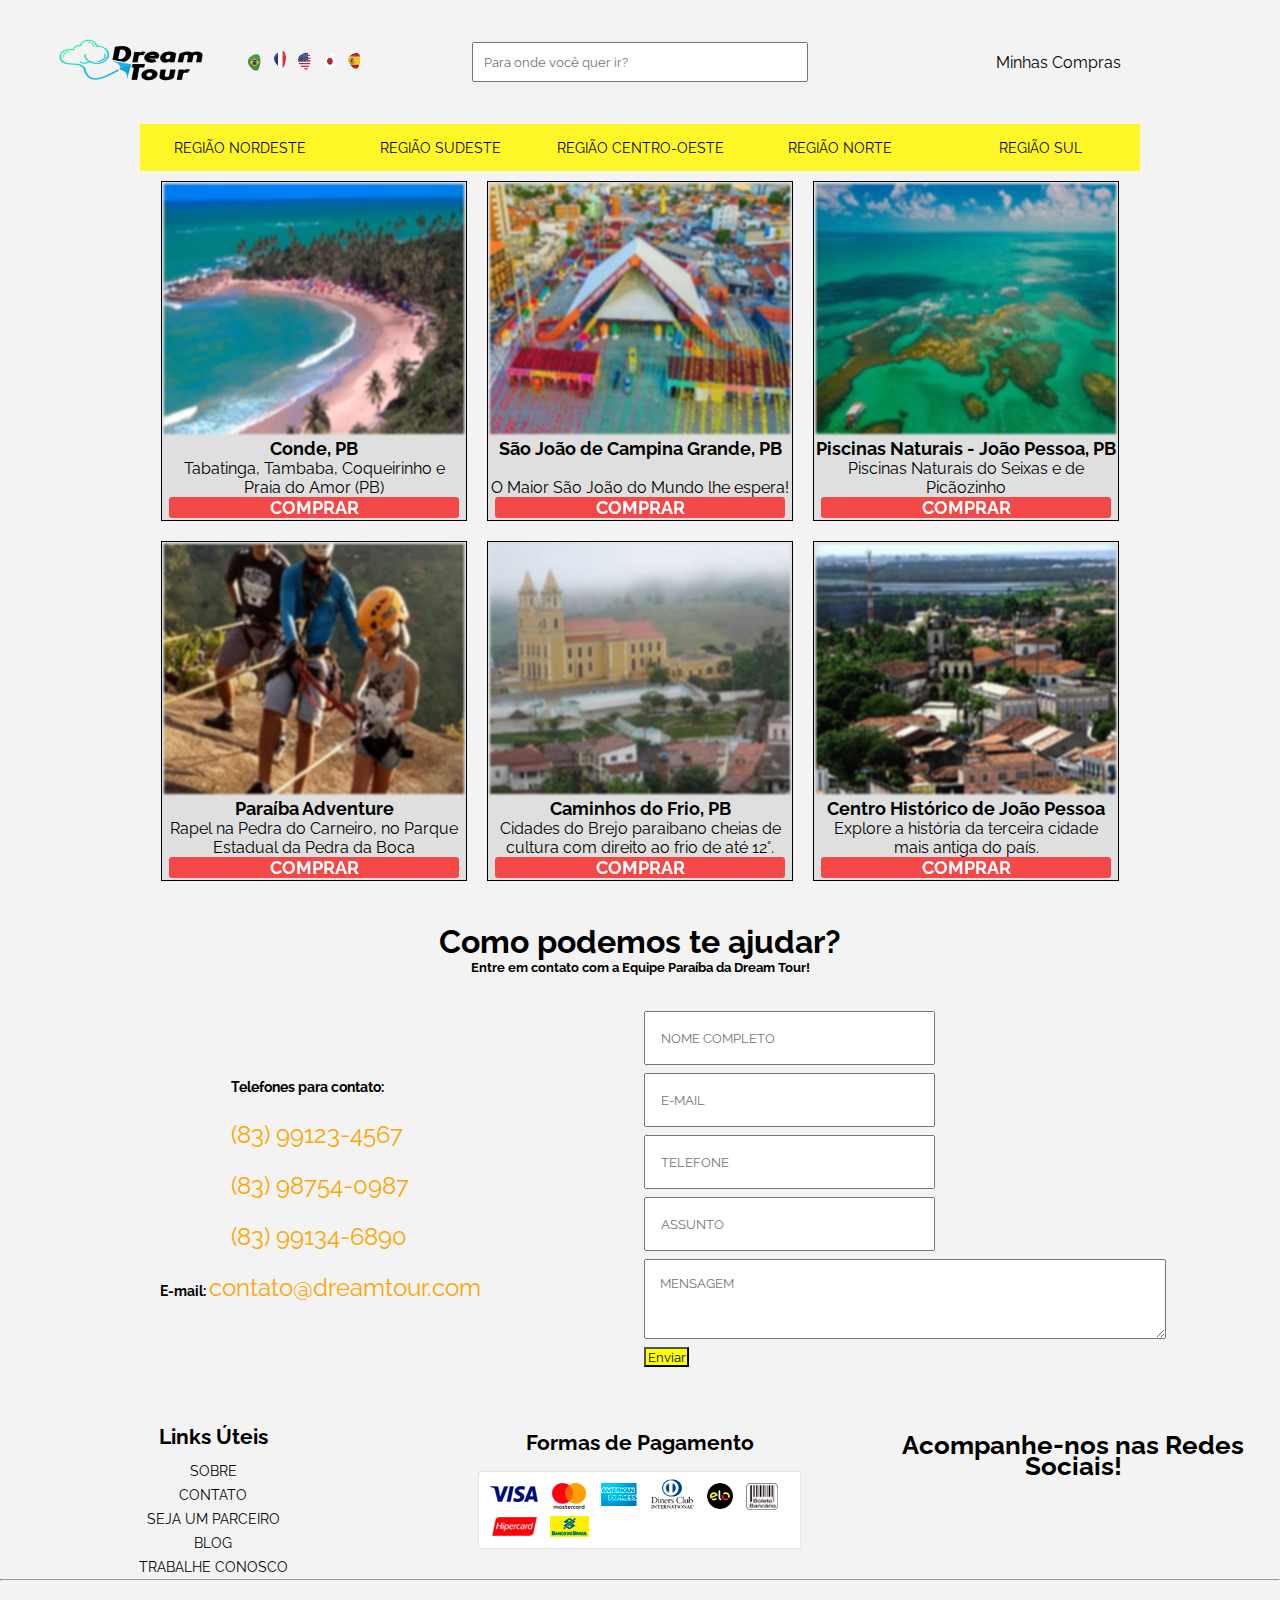
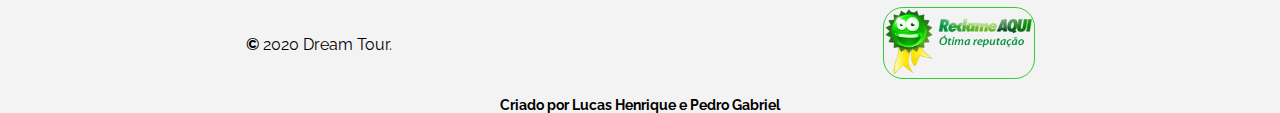
<file: pg-destino.html>
<!DOCTYPE html>
<html lang="en">
<head>
    <meta charset="UTF-8">
    <meta name="viewport" content="width=device-width, initial-scale=1.0">
    <meta http-equiv="X-UA-Compatible" content="ie=edge">
    <!--LINK DOS ÍCONES-->
    <link rel="stylesheet" href="https://use.fontawesome.com/releases/v5.0.10/css/all.css" 
    integrity="sha384-+d0P83n9kaQMCwj8F4RJB66tzIwOKmrdb46+porD/OvrJ+37WqIM7UoBtwHO6Nlg" crossorigin="anonymous">
    <!--ARQUIVO ORIGEM DO CSS-->
    <link href="css/main.css" rel="stylesheet">
    <!--LINKS DAS FONTES USADAS-->
    <link href="https://fonts.googleapis.com/css?family=Raleway&display=swap" rel="stylesheet">
    <link href="https://fonts.googleapis.com/css?family=Luckiest+Guy&display=swap" rel="stylesheet">
    <link href="https://fonts.googleapis.com/css?family=Pattaya&display=swap" rel="stylesheet">
    <!--ÍCONE-->
    <link rel="icon" href="img/favicon.png">
    <title>Paraíba - Nordeste - DREAM TOUR</title>
</head>
<body>
    <nav class="intro"> <!--CABEÇALHO-->
        <header>
            <div class="header"> <!--INÍCIO-->
                <div class="c1">
                <a href="index.html"><img id="logo" src="img/logodream.png"></a>
                 <ul class="paises">
                    <li><a href="#"><img src="img/iconebr.png"></a></li>
                    <li><a href="#"><img src="img/iconefra.png"></a></li>
                    <li><a href="#"><img src="img/iconeeua.png"></a></li>
                    <li><a href="#"><img src="img/iconejpa.png"></a></li>
                    <li><a href="#"><img src="img/iconespa.png"></a></li>
                 </ul>
                </div>
                <div class="c2">
                    <input type="text" name="busca" placeholder= "Para onde você quer ir?"> 
                </div>
                <div class="c3">    
                     <p>Minhas Compras </p>
                     <i class="fas fa-shopping-cart"></i> 
                </div>
             </div>
         </header>
         <div class="menu">  <!--MENU-->
            <ul>
               <li><a href="#">Região Nordeste </a>
                <ul>
                   <li><a href="#"> Paraíba</a></li>
                   <li><a href="#">Rio Grande do Norte</a></li>
                   <li><a href="#">Bahia</a></li>
                </ul>
               </li>
                <li><a href="#">Região Sudeste</a>
                 <ul>
                  <li><a href="#">São Paulo</a></li>
                  <li><a href="#">Rio de Janeiro</a></li>
                  <li><a href="#">Espirito Santo</a></li>
                </ul>
              </li>
                <li><a href="#">Região Centro-Oeste</a>
                  <ul>
                    <li><a href="#"> Brasília</a></li>
                    <li><a href="#">Mato Grosso do Sul</a></li>
                    <li><a href="#">Goiás</a></li>
                  </ul>
                </li>
                <li><a href="#">Região Norte</a>
                  <ul>
                    <li><a href="#"> Amazonas</a></li>
                    <li><a href="#">Pará</a></li>
                    <li><a href="#">Acre</a></li>
                  </ul>
                </li>
                <li><a href="#">Região Sul</a>
                  <ul>
                    <li><a href="#"> Santa Catarina</a></li>
                    <li><a href="#">Paraná</a></li>
                    <li><a href="#">Rio Grande do Sul</a></li>
                  </ul>
                </li>
            </ul>
        </div>
    </nav>
<main>
<!--CARDS DE COMPRA-->    
<div class="destinations">
  <section>
      <div class="destiny">
          <header>
              <img src="img/conde.jpg" alt="Conde">
          </header>
          <h3>Conde, PB</h3>
          <p>Tabatinga, Tambaba, Coqueirinho e Praia do Amor (PB)</p>
          <a href="#"><h3 class="compra">COMPRAR</h3></a>
      </div>
  </section>
  <section>
      <div class="destiny">
          <header>
              <img src="img/cg.jpeg" alt="Campina Grande">
          </header>
          <h3>São João de Campina Grande, PB</h3>
          <br>
          <p>O Maior São João do Mundo lhe espera!</p>
          <a href="pg-passeio.html"><h3 class="compra">COMPRAR</h3></a>
      </div>
  </section>
  <section>
      <div class="destiny">
          <header>
              <img src="img/seixas.jpg" alt="Piscinas naturais do Seixas e Picãozinho">
          </header>
          <h3>Piscinas Naturais - João Pessoa, PB</h3>
          <p>Piscinas Naturais do Seixas e de Picãozinho</p>
          <a href="#"><h3 class="compra">COMPRAR</h3></a>
      </div>
  </section>
  <section>
      <div class="destiny">
          <header>
              <img src="img/rapel.jpg" alt="Rapel">
          </header>
          <h3>Paraíba Adventure</h3>
          <p>Rapel na Pedra do Carneiro, no Parque Estadual da Pedra da Boca</p>
          <a href="#"><h3 class="compra">COMPRAR</h3></a>
      </div>
  </section>
  <section>
    <div class="destiny">
        <header>
            <img src="img/cdf.jpg" alt="Caminhos do Frio">
        </header>
        <h3>Caminhos do Frio, PB</h3>
        <p> Cidades do Brejo paraibano cheias de cultura com direito ao frio de até 12°.</p>
        <a href="#"><h3 class="compra">COMPRAR</h3></a>
    </div>
</section>
<section>
    <div class="destiny">
        <header>
            <img src="img/chjpa.jpg" alt="Centro Histórico">
        </header>
        <h3>Centro Histórico de João Pessoa</h3>
        <p>Explore a história da terceira cidade mais antiga do país.</p>
        <a href="#"><h3 class="compra">COMPRAR</h3></a>
    </div>
</section>
</div>
<div class="ajuda">
    <div id="cont1">
        <h3 class="title"> Como podemos te ajudar?</h3>
        <h5> Entre em contato com a Equipe Paraíba da Dream Tour!</h5>
    </div>
    <div id="cont2">
        <p><b>Telefones para contato: </b>
            <br>
        <span class="colorcont">(83) 99123-4567
            <br>
        (83) 98754-0987
            <br>
        (83) 99134-6890</span></p>
    <p><b>E-mail: </b> <span class="colorcont">  contato@dreamtour.com </span></p>
    </div>
    <div id="cont3">
        <form class="form1">
            <input type="text" name="nome" placeholder="NOME COMPLETO" required>
            <label for="email"></label>
            <input type="text" name="email" placeholder="E-MAIL" required>
            <label for="phone"></label>
            <input type="text" name="phone" placeholder="TELEFONE">
            <label for="assunto"></label>
            <input type="text" name="assunto" placeholder="ASSUNTO">
            <label for="mensagem"></label>
            <textarea id="mensagem" name="mensagem" placeholder="MENSAGEM" rows="3" cols="80"></textarea>
            <input type="submit" value="Enviar">
        </form>
    </div>
</div>
</main>
<footer>  <!--RODAPÉ-->
  <div class="rod-container">
      <div id="links">
         <h1 class="p1"> Links Úteis</h1>
         <a href="#">SOBRE</a>
         <a href="#">CONTATO</a>
         <a href="#">SEJA UM PARCEIRO</a>
         <a href="#">BLOG</a>
         <a href="#">TRABALHE CONOSCO</a>
      </div>
      <div id="pagar">
          <h1 class="p1">Formas de Pagamento</h1>
          <img src="img/cards-pagm.png" alt="Bandeiras dos Cartões">
          <!--Imagem dos cartões-->
      </div>
      <div id="redes">
          <h1 class="p1">Acompanhe-nos nas Redes Sociais!</h1>
          <div id="icons">
          <a href="#">
              <i class="fab fa-facebook"></i>
          </a>
          <a href="#">
              <i class="fab fa-instagram"></i>
          </a>
          <a>
              <i class="fab fa-twitter"></i>
          </a>
        </div> 
          <!--Icones das redes-->
      </div>
  </div>
  <hr>
  <div id="fim">
  <p> <b>&copy; </b> 2020 Dream Tour.</p>
  <a href="#">
      <img src="img/iconereclameaqui.png">
  </a>
  </div>
  <p id="created">Criado por Lucas Henrique e Pedro Gabriel</p>
</footer>
</body>
</html>
</file>
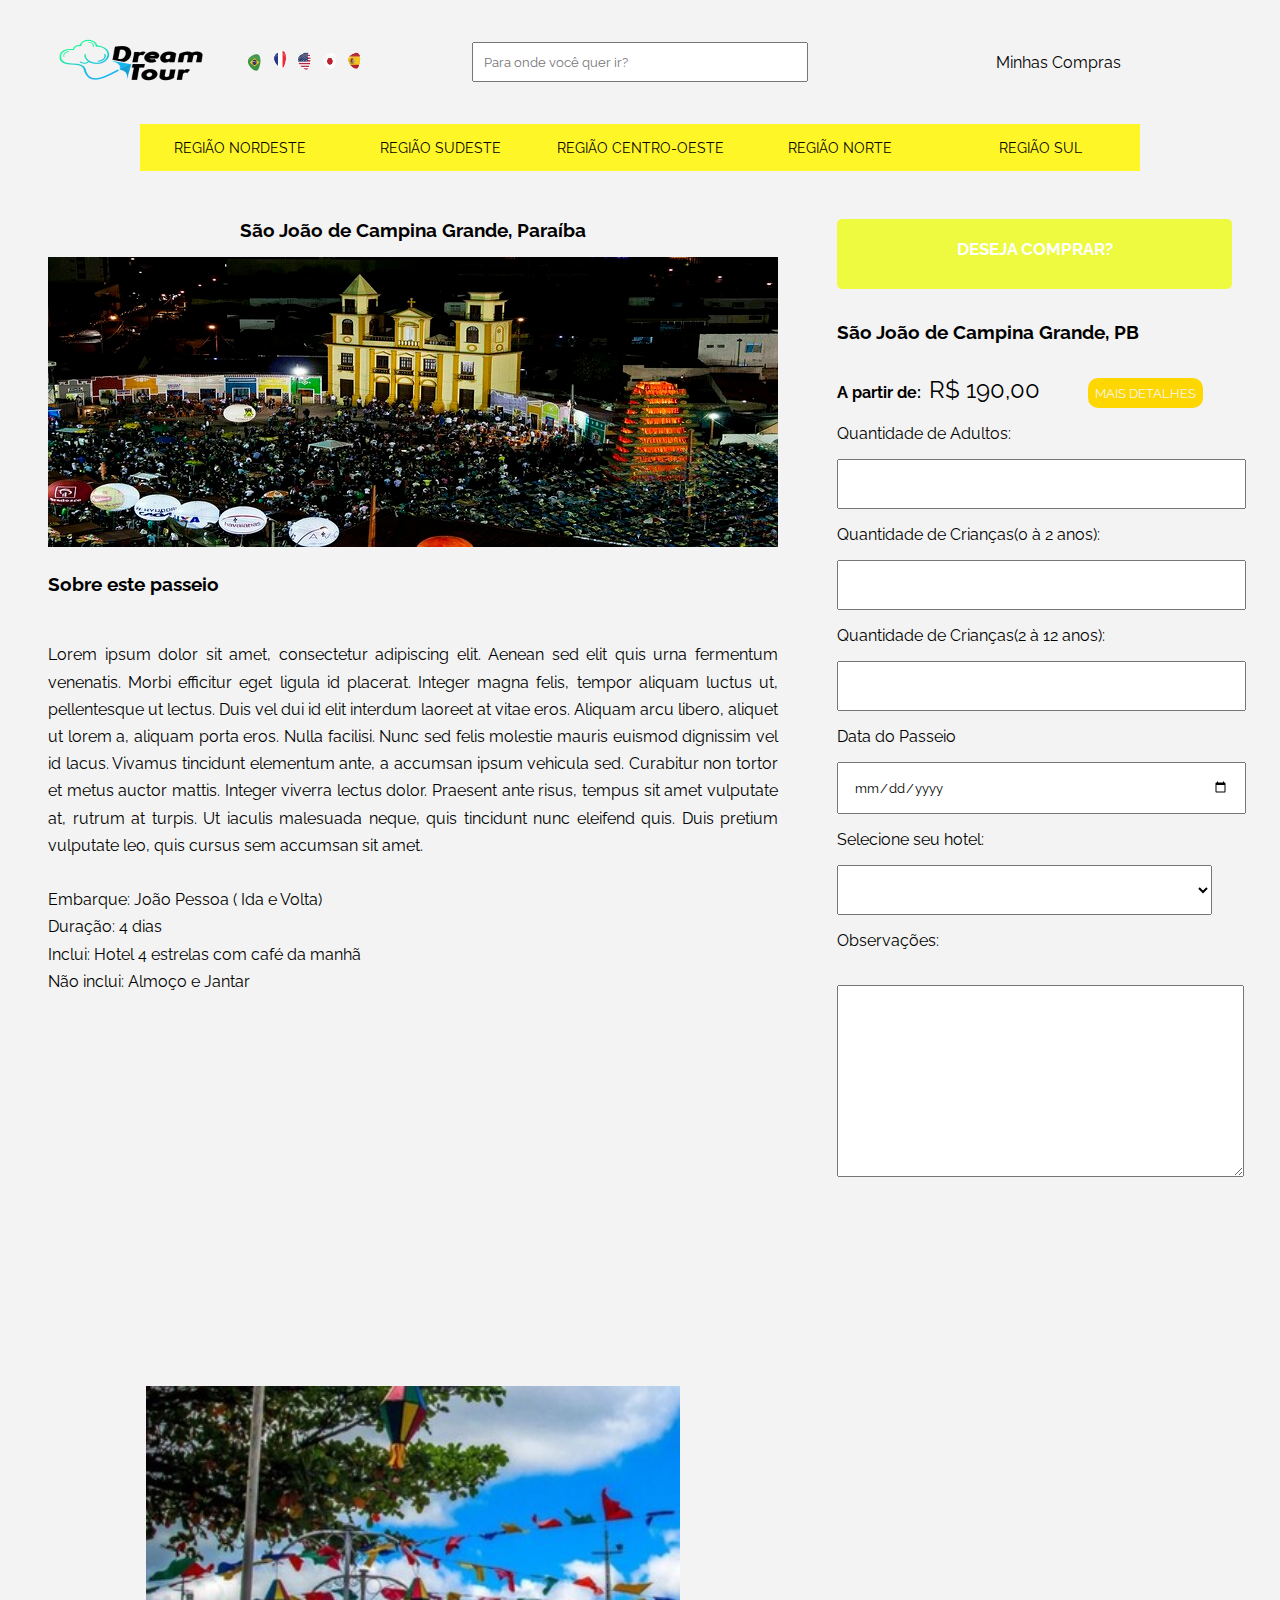
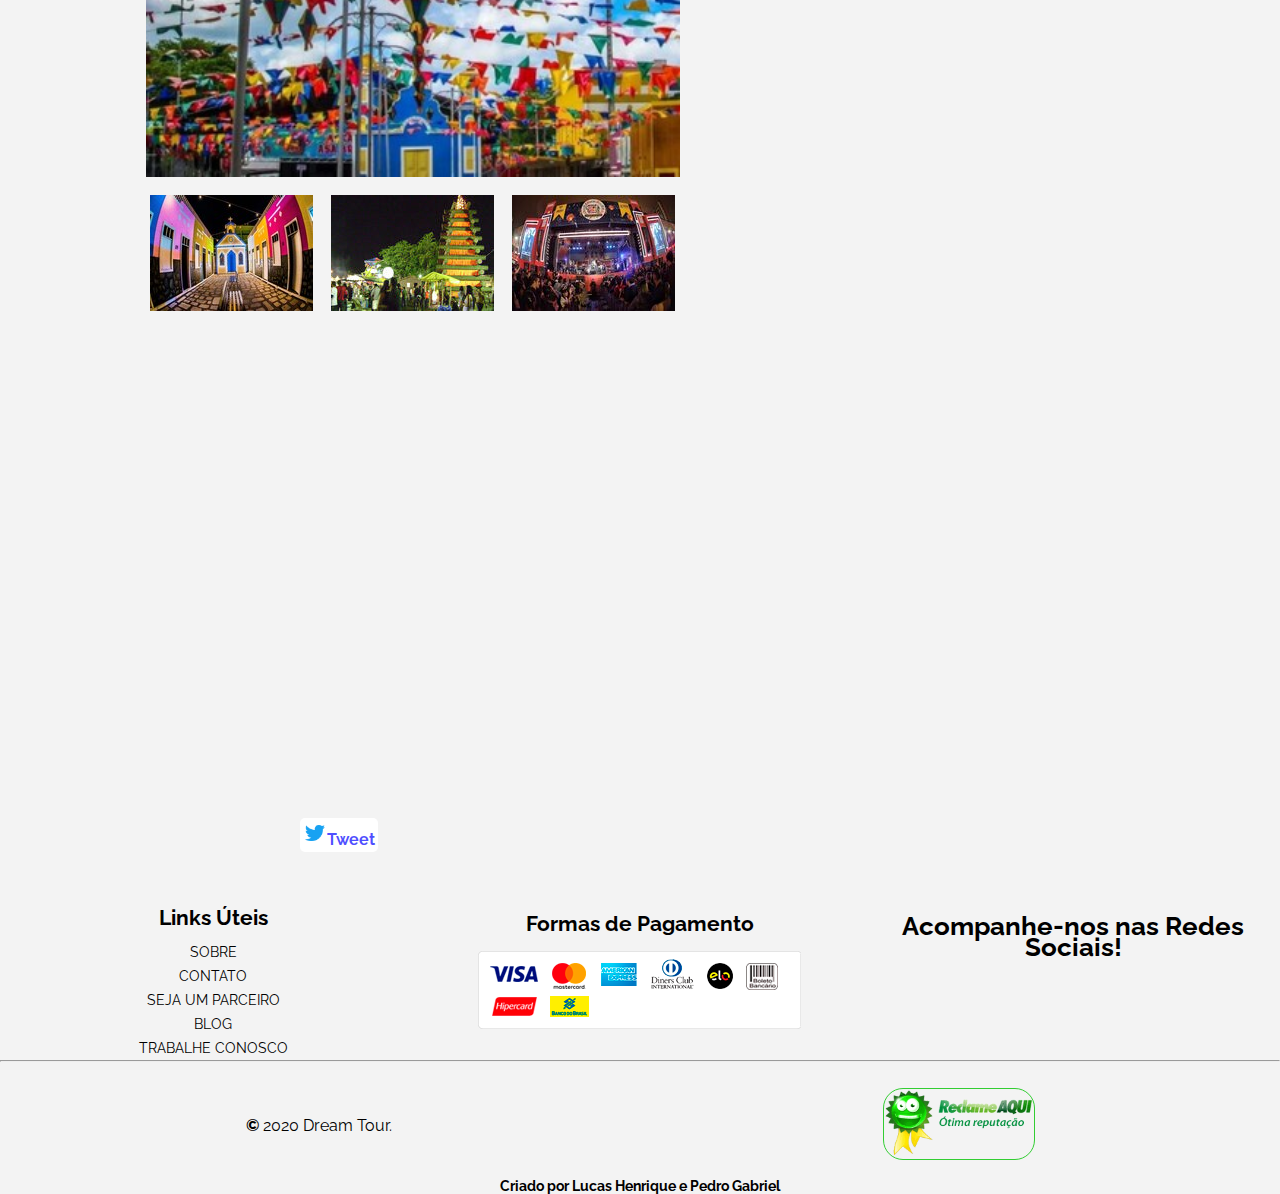
<file: pg-passeio.html>
<!DOCTYPE html>
<html lang="en">
<head>
    <meta charset="UTF-8">
    <meta name="viewport" content="width=device-width, initial-scale=1.0">
    <meta http-equiv="X-UA-Compatible" content="ie=edge">
    <!--LINK DOS ÍCONES-->
    <link rel="stylesheet" href="https://use.fontawesome.com/releases/v5.0.10/css/all.css" 
    integrity="sha384-+d0P83n9kaQMCwj8F4RJB66tzIwOKmrdb46+porD/OvrJ+37WqIM7UoBtwHO6Nlg" crossorigin="anonymous">
    <!--ARQUIVO ORIGEM DO CSS-->
    <link href="css/main.css" rel="stylesheet">
    <!--LINKS DAS FONTES USADAS-->
    <link href="https://fonts.googleapis.com/css?family=Raleway&display=swap" rel="stylesheet">
    <link href="https://fonts.googleapis.com/css?family=Luckiest+Guy&display=swap" rel="stylesheet">
    <link href="https://fonts.googleapis.com/css?family=Pattaya&display=swap" rel="stylesheet">
    <!--ÍCONE-->
    <link rel="icon" href="img/favicon.png">
    <title>O Maior São João do Mundo!</title>
</head>
<body>
    <nav class="intro"> <!--CABEÇALHO-->
        <header>
            <div class="header"> <!--INÍCIO-->
                <div class="c1">
                <a href="index.html"><img id="logo" src="img/logodream.png"></a>
                 <ul class="paises">
                    <li><a href="#"><img src="img/iconebr.png"></a></li>
                    <li><a href="#"><img src="img/iconefra.png"></a></li>
                    <li><a href="#"><img src="img/iconeeua.png"></a></li>
                    <li><a href="#"><img src="img/iconejpa.png"></a></li>
                    <li><a href="#"><img src="img/iconespa.png"></a></li>
                 </ul>
                </div>
                <div class="c2">
                    <input type="text" name="busca" placeholder= "Para onde você quer ir?"> 
                </div>
                <div class="c3">    
                     <p>Minhas Compras </p>
                     <i class="fas fa-shopping-cart"></i> 
                </div>
             </div>
         </header>
         <div class="menu">  <!--MENU-->
            <ul>
               <li><a href="#">Região Nordeste </a>
                <ul>
                   <li><a href="pg-destino.html"> Paraíba</a></li>
                   <li><a href="#">Rio Grande do Norte</a></li>
                   <li><a href="#">Bahia</a></li>
                </ul>
               </li>
                <li><a href="#">Região Sudeste</a>
                 <ul>
                  <li><a href="#">São Paulo</a></li>
                  <li><a href="#">Rio de Janeiro</a></li>
                  <li><a href="#">Espirito Santo</a></li>
                </ul>
              </li>
                <li><a href="#">Região Centro-Oeste</a>
                  <ul>
                    <li><a href="#"> Brasília</a></li>
                    <li><a href="#">Mato Grosso do Sul</a></li>
                    <li><a href="#">Goiás</a></li>
                  </ul>
                </li>
                <li><a href="#">Região Norte</a>
                  <ul>
                    <li><a href="#"> Amazonas</a></li>
                    <li><a href="#">Pará</a></li>
                    <li><a href="#">Acre</a></li>
                  </ul>
                </li>
                <li><a href="#">Região Sul</a>
                  <ul>
                    <li><a href="#"> Santa Catarina</a></li>
                    <li><a href="#">Paraná</a></li>
                    <li><a href="#">Rio Grande do Sul</a></li>
                  </ul>
                </li>
            </ul>
        </div>
    </nav>
  <main>
    <div class="passeio">
      <div class="apresent">
        <h2>São João de Campina Grande, Paraíba</h2>
        <img src="img/cidadesj-cg.jpg">
      <div class="texto">
        <h3>Sobre este passeio</h3>
        <p>Lorem ipsum dolor sit amet, consectetur adipiscing elit. Aenean sed elit quis urna fermentum venenatis. 
          Morbi efficitur eget ligula id placerat. Integer magna felis, tempor aliquam luctus ut, pellentesque ut lectus. 
          Duis vel dui id elit interdum laoreet at vitae eros. Aliquam arcu libero, aliquet ut lorem a, aliquam porta eros. 
          Nulla facilisi. Nunc sed felis molestie mauris euismod dignissim vel id lacus. Vivamus tincidunt elementum ante, 
          a accumsan ipsum vehicula sed. Curabitur non tortor et metus auctor mattis. Integer viverra lectus dolor. Praesent 
          ante risus, tempus sit amet vulputate at, rutrum at turpis. Ut iaculis malesuada neque, quis tincidunt nunc 
          eleifend quis. Duis pretium vulputate leo, quis cursus sem accumsan sit amet. </p>
          <p> 
            Embarque: João Pessoa ( Ida e Volta)
            <br>
            Duração: 4 dias
            <br>
            Inclui: Hotel 4 estrelas com café da manhã
            <br>
            Não inclui: Almoço e Jantar
            <br>
        </p>
      </div>
      <div class="webr">
        <!--VÍDEO DO YOUTUBE-->
        <iframe width="685" height="315" src="https://www.youtube.com/embed/P1YCM4Qe70E" frameborder="0" 
        allow="accelerometer; autoplay; encrypted-media; gyroscope; picture-in-picture" allowfullscreen></iframe> 
        <div id="fotos">
          <img src="img/sj-cg3.jpg">
          <img src="img/sj-cg4.jpeg">
          <img src="img/sj-cg5.jpg">
          <img src="img/sj-cg6.jpg">
        </div>
        <!--MAPA DINÂMICO - LOCALIZAÇÃO-->
        <iframe id="mapa" src="https://www.google.com/maps/embed?pb=!1m18!1m12!1m3!1d3958.149881019234!2d-35.88976968585187!3d-7.223739572938138!2m3!1f0!2f0!3f0!3m2!1i1024!2i768!4f13.1!3m3!1m2!1s0x7ac1e45faa43835%3A0xa211c745b3824ed7!2sParque%20do%20Povo!5e0!3m2!1spt-BR!2sbr!4v1579344231124!5m2!1spt-BR!2sbr" 
        width="600" height="450" frameborder="0" style="border:0;" allowfullscreen=""></iframe>
        <!--BOTÃO DO FACEBOOK-->
        <iframe id="face"src="https://www.facebook.com/plugins/share_button.php?href=https%3A%2F%2Fdevelopers.facebook.com%2Fdocs%2Fplugins%2F&layout=button_count&size=small&width=139&height=20&appId" 
        width="139" height="20" style="border:none;overflow:hidden" scrolling="no" frameborder="0" allowTransparency="true" 
        allow="encrypted-media"></iframe>
        <!--BOTÃO DO TWITTER-->
        <a class="twitter-share-button"
        href="https://twitter.com/intent/tweet?text=-"
        data-size="large">
        <img src="img/twitter.png">Tweet
            <style>  .twitter-share-button {
              max-width: 139;
              max-height: 20;
              color: rgba(0, 0, 255, 0.7);
              font-weight: bold;
              background-color: white;
              border-color: 1px solid rgba(0, 0, 255, 0.7);
              border-radius: 5px;
              padding: 3px;
            }
            .twitter-share-button img {
              width:20px;
              height:20px;
              padding: 2px;
            }
            </style>
        </a>
      </div>
    </div>
      <div class="formcompra">
        <h1>DESEJA COMPRAR?</h1>
        <h3> São João de Campina Grande, PB</h3>
        <p> <b> A partir de:</b> <span id="money">R$ 190,00</span>  <button>MAIS DETALHES</button></p>   
        <label for="adultos">Quantidade de Adultos:</label>
        <input type="number" name="adultos" required>
        <label for="0a2">Quantidade de Crianças(0 à 2 anos):</label>
        <input type="number" name="0a2" required>
        <label for="2a12">Quantidade de Crianças(2 à 12 anos):</label>
        <input type="number" name="2a12" required>
        <label for="data">Data do Passeio</label>
        <input type="date" name="data" placeholder="00/00/0000" required>
        <label for="hotel">Selecione seu hotel: </label>
        <select name="hotel" required>
          <option value=""></option>
          <option value="H1">Praesent a erat </option>
          <option value="H2">Vestibulum fringilla</option>
          <option value="H3">Mauris non leo </option>
          <option value="H4">Cras malesuada  </option>
          <option value="H5">Pellentesque dapibus </option>
        </select>
        <label for="mensagem">Observações:</label><br>
        <textarea name="mensagem" id="mensagem" rows="10" cols="40"></textarea>
      </div>
    </div>    
  </main>
<footer>  <!--RODAPÉ-->
  <div class="rod-container">
      <div id="links">
         <h1 class="p1"> Links Úteis</h1>
         <a href="#">SOBRE</a>
         <a href="#">CONTATO</a>
         <a href="#">SEJA UM PARCEIRO</a>
         <a href="#">BLOG</a>
         <a href="#">TRABALHE CONOSCO</a>
      </div>
      <div id="pagar">
          <h1 class="p1">Formas de Pagamento</h1>
          <img src="img/cards-pagm.png" alt="Bandeiras dos Cartões">
          <!--Imagem dos cartões-->
      </div>
      <div id="redes">
          <h1 class="p1">Acompanhe-nos nas Redes Sociais!</h1>
        <div id="icons">
          <a href="#">
            <i class="fab fa-facebook"></i>
          </a>
          <a href="#">
            <i class="fab fa-instagram"></i>
          </a>
          <a>
            <i class="fab fa-twitter"></i>
          </a>
        </div> 
          <!--Icones das redes-->
      </div>
  </div>
  <hr>
  <div id="fim">
    <p> <b>&copy; </b> 2020 Dream Tour.</p>
    <a href="#">
      <img src="img/iconereclameaqui.png">
    </a>
  </div>
  <p id="created">Criado por Lucas Henrique e Pedro Gabriel</p>
</footer>
</body>
</html>
</file>
<file: css/main.css>
* {
    margin: 0;
    padding: 0;
    font-family: 'Raleway', sans-serif;
}

body {
    background-color: #f3f3f3;
}

/* CABEÇALHO DA PÁGINA */
.header {
    display: grid;
    grid-template-columns: repeat(3, 1fr);
    grid-gap: 1%;
}

.header #logo {
    width: 160px;
    height: 120px;
}

.header img[src^="img/icone"] {
    width: 25px;
    height:25px;
    transition: transform 1s;
}

.header img[src^="img/icone"]:hover {
    transform: scale(1.3)
}

.header .c1, .c2, .c3 {
    display: flex;
    flex-direction: row;
    justify-content: center;
}

.header .c2, .c3 {
    align-items: center;
}

.header ul.paises {
    list-style: none;
    display: flex;
    flex-wrap: nowrap;
    align-items: center;
    margin-left: 2rem;
}

.header .c2 input {
    padding: 10px;
    padding-right: 150px;
}

.header .c3 .fa-shopping-cart {
    margin-left: 1.5rem;
    color: tomato;
    font-size: 1.2rem;
}

.header .c3 p {
    font-size: 1rem;
}

/* MENU */

.menu {
    position: relative;
    z-index: 1;
    width: 100%;
    font-size: .9rem;
    text-transform: uppercase;
    font-family: 'Raleway', sans-serif;
    display: flex;
    justify-content: center; 
  }
  .menu ul {
      list-style: none;
      position: relative; 
  }
  .menu ul li {
      width: 200px;
      float: left;
  }

.menu a {
    padding: 15px;
    display: block;
    text-decoration: none;
    text-align: center;
    background-color: #fff628;
    color: #000;
}

.menu ul ul {
    position: absolute;
    visibility: hidden;
}

.menu ul li:hover ul {
    visibility: visible;
}

.menu a:hover {
    background-color: #f4f4f4;
    color:#000;
}

.menu ul ul li {
    float: none;
    border-bottom: 1px solid #e2e2e2;
}

.menu ul ul li a {
    background-color: #ffff7a;
}

/*===============CONTEÚDO DO INDEX===============*/

/* ANIMAÇÃO */

.anima {
    display: flex;
    justify-content: center;
    align-items: center;
    flex-flow: wrap column;
    min-height: 400px;
    min-width: 1200px;
    background-image: url(../img/vid-index.gif);
    background-repeat: no-repeat;
    background-position: 0 -100px;
    background-size: cover;
}
.anima h1 {
    text-align: center;
    font-family: 'Luckiest Guy', cursive;
    color: #edff00;
    font-size: 6rem;
    -webkit-text-stroke-width: 1px; /* largura da borda */
    -webkit-text-stroke-color: #808080; /* cor da borda */
}

.anima p {
    text-align: center;
    font-family: 'Pattaya', sans-serif;
    color: #ffffff;
    font-size: 2.5em;
    -webkit-text-stroke-width: 1px; /* largura da borda */
    -webkit-text-stroke-color: #000000; /* cor da borda */
}

.anima #a1 {
    animation: ani1 3s linear;
}

@keyframes ani1 {
    from {
        opacity: 0;
        transform: translateX(-100px);
    }
    to {
        opacity: 1;
        transform: translateX(0px);
    }
}

.anima #a2 {
    animation: ani2 3s linear;
}

@keyframes ani2 {
    from {
        opacity: 0;
        transform: translateY(100px);
    }
    to {
        opacity: 1;
        transform: translateY(0px);
    }
}

.anima #a3 {
    animation: ani3 3s linear;
}

@keyframes ani3 {
    from {
        opacity: 0;
        transform: translateY(100px);
    }
    to {
        opacity:1;
        transform: translateY(0px);
    }
}


/* TÍTULO E CARDS */

.title {
    font-size: 2rem;
    color: black;
    text-align: center;
}

/*Backgrounds dos cards*/
.conheçam section .conde{
    background-image: url(../img/089115429-MOB.jpg);
}
.conheçam section .pipa{
    background-image: url(../img/praia-de-pipa-1073x715.jpg);
}
.conheçam section .jampa{
    background-image: url(../img/busto-de-tamandare-e.jpg);
}
.conheçam section .destino{
    background-repeat: no-repeat;
    background-size: cover;
    height: 300px;
    width: 300px;
    border: 1px solid grey;
}
.conheçam section{
    margin-left: 15px;
    transition: transform 0.5s;
    will-change: scale;
}
.conheçam section:hover{
    transform: scale(1.01);
}
/*Conteudo dos cards*/
.conheçam{
    display: flex;
    flex-direction: row;
    text-align: center;
    color: white;
    justify-content: center;
}
.conheçam h1{
    line-height: 5em;
    /*-webkit-text-stroke-width: .4px;
    -webkit-text-stroke-color: #073515; */
}
.conheçam p{
    text-align: left;
    font-size: 16px;
    font-weight: 1000;
    /*-webkit-text-stroke-width: .4px;
    -webkit-text-stroke-color: #073515; */
}
a{
    text-decoration: none;
}
a .meet{
    background-color: rgba(255, 255, 255, 0.5);
    color: black;
    font-size: 11px;
    margin-left: 75px;
    margin-right: 75px;
    padding-top: 9px;
    padding-bottom: 9px;
    transition: transform 1s;
    will-change: scale;
}
a .meet:hover{
    transform: scale(1.1);
}

/*  RODAPÉ */
.rod-container {
    display: grid;
    grid-template-columns: repeat(3, 1fr);
    grid-template-rows: 1 auto;
    margin-top: 4rem;
}
.p1 {
    font-size: 1.3rem;
}
/* PRIMEIRA SEÇÃO DO RODAPÉ - LINKS ÚTEIS*/
.rod-container #links {
    display: flex;
    flex-flow: column wrap;
    text-align: center;
    line-height: 1.5em;
}

.rod-container #links .p1 {
    line-height: .3rem;
    margin-bottom: 1.2rem;
}

.rod-container #links a {
    color: rgb(0,0,0);
    font-size: .9em;
    text-decoration: none;
}

.rod-container #links a:hover {
    color: rgba(0, 0, 0, .3);
    transform: scale(1.1);
}

/*SEGUNDA SEÇÃO DO RODAPÉ - FORMAS DE PAGAMENTO */
.rod-container #pagar {
    text-align: center;
}

.rod-container #pagar .p1 {
    line-height: 1rem;
    margin-bottom: 1.2rem;
}

/*TERCEIRA SEÇÃO DO RODAPÉ - REDES SOCIAIS */
.rod-container #redes {
    display: flex;
    flex-flow: row wrap;
}

.rod-container #redes .p1 {
    font-size: 1.6rem;
    line-height: 1.3rem;
    text-align: center;
    margin-left: .8rem;
    margin-bottom: 0%;
}

.rod-container #redes a {
    font-size: 2.2rem;
    color: black;
}
.rod-container #redes #icons {
    display: flex;
    justify-content: center;
    margin: 0 auto;
}

.rod-container #redes #icons .fa-facebook {
    padding: .7rem;
}
.rod-container #redes #icons .fa-facebook:hover {
    color:rgba(0,0,255,.9);
}
.rod-container #redes #icons .fa-instagram {
    padding: .7rem;
}
.rod-container #redes #icons .fa-instagram:hover {
    color:#F77737;
}
.rod-container #redes #icons .fa-twitter {
    padding: .7rem;
}
.rod-container #redes #icons .fa-twitter:hover {
    color: rgba(0, 1, 255, .7)
}

/* ÚLTIMOS DETALHES DO RODAPÉ */

#fim {
    display:flex;
    justify-content: space-around;
    padding-bottom: .8rem;
    margin-top: 1.6rem;
}

#fim p {
    align-self: center;
}

#fim img {
    border: .6px solid rgba(0, 0, 0, .5);
    border-color: limegreen;
    border-radius: 20px;
    width: 150px;
    height: 70px;
    justify-content: flex-end;
}

#created {
    font-size: .9rem;
    text-align: center;
    font-weight: bold;
}

/*===============CONTEÚDO DA PÁGINA DE DESTINOS===============*/

/* CARDS DE COMPRA */
.destinations{
    display: flex;
    max-width: 80vw;
    margin: 0 auto;
    flex-direction: row;
    flex-wrap: wrap;
    align-items: center;
    justify-content: center;
}
.destiny {
    background-color: #dfdfdf;
    display: grid;
    grid-template-columns: 0fr;
    text-align: center;
    border: 1px solid black;
    width: 350;
    height: 350;
    margin: 10px;
    padding: 2px;
}
.destiny h3 {
    font-size: 1.1rem;
}
.destiny p{
    text-align: center;
    font-size: 1rem;
}
.destiny a .compra{
    color: white;
    background-color: rgb(245, 73, 73);
    text-align: center;
    width: 290px;
    margin: 0 auto;
    border-radius: 3px;
    transition: transform 1s;
    will-change: scale;
}
.destiny a:link{
    text-decoration: none;
}
.destiny .compra:hover{
    transform: scale(1.04);
}
.destiny img{
    filter: blur(1px);
    transition: filter 1s;
    height: 250px;
    width: 300px;
}
.destiny img:hover{
    filter: blur(0px)
}

/* FORMULÁRIO DE AJUDA */
.ajuda {
    display: flex;
    flex-direction: row;
    flex-wrap: wrap;
    margin-top: 2rem;
}

.ajuda #cont1 {
    width: 100%;
    margin-bottom: 2em;
}

.ajuda h5 {
    font-size: .8rem;
    text-align: center;
}

.ajuda #cont2 {
    width: 50%;
    display: flex; 
    flex-direction: column;
    align-items: center;
    justify-content: center;
    line-height: 3rem;
    font-size: .9rem;
}

.ajuda #cont2 .colorcont {
    color: orange;
    font-size: 1.5rem;
}

.ajuda #cont3 {
    width: 45%;
}

.ajuda .form1 {
    display: flex;
    flex-flow: row wrap;

}

.ajuda .form1 input, textarea {
    min-height: 20px;
    min-width: 45px;
    padding: 15px;
    padding-right: 100px;
    margin: 4px;
}

.ajuda .form1 input[type^="submit"]{
    padding: .2px;
    background-color: yellow;
}

.ajuda .form1 textarea {
    width:85%;
}
/*===============CONTEÚDO DA PÁGINA DE PASSEIO===============*/

/*APRESENTAÇÃO DO PASSEIO*/

.passeio {
    display: grid;
    grid-template-columns: 2fr 1fr;
    margin: 3em;
}

.apresent {
    display: flex;
    justify-content: center;
    align-items: center;
    flex-flow: column wrap;
}

.apresent h2 {
    text-align: center;
    font-size: 1.2rem;
    margin-bottom: 1rem;
}

.apresent .texto {
    display: flex;
    flex-wrap: wrap;
    justify-content: flex-start;
    text-align: justify;
    line-height: 1.7rem;
    margin-bottom: 1rem;
}

.apresent .texto h3 {
    margin-top: 1.5rem;
    margin-bottom: 1rem;
}

.webr {
    display: flex;
    flex-flow: row wrap;
    width: 100%;
}

.webr #fotos {
    display: flex;
    flex-wrap: wrap;
    margin-top: 1.5rem;
    margin-bottom: 1.5rem;
    justify-content: center;
}

.webr #fotos img {
    padding: 9px;
}

.webr #fotos img:nth-child(1){
    width: 100%;
}

.webr #mapa {
    margin-bottom: 1.5rem;
}

.webr #face {
    margin-right: 1.5rem;
}
/*FORMULÁRIO DE COMPRA*/
.formcompra{
    display: flex;
    flex-direction: column;
    justify-content: flex-start;
    width:100%;
}
.formcompra h1{
    font-size: 17px;
    color: #ffffff;
    background-color: #edfa40;
    height: 40px;
    width: 100%;
    padding-top: 20px;
    padding-bottom: 10px;
    text-align: center;
    margin: 0;
    margin-bottom: 2rem;
    border-radius: 5px;
}

.formcompra h3 {
    margin-bottom: 2rem;
}
.formcompra input, select, textarea{
    width: 95%;
    padding: 15px;
}

.formcompra label{
    margin-bottom: 1rem;
    margin-top: 1rem;
}

.formcompra textarea {
    margin: 0 auto;
}

.formcompra button {
    padding: 5px;
    border: 2px solid #ffd700;
    border-radius: 10px;
    background-color: #ffd700;
    color: whitesmoke;
    margin-left: 2.2rem;
}

.formcompra #money {
    margin-left: .2rem;
    margin-right: .6rem;
    font-size: 1.5rem;
    animation: pisca 10s infinite reverse;
}

@keyframes pisca {
    0% {
        color: black;
    }
    10% {
        color: #FFD700;
    }
    20% {
        color:#696969;
    }
    30% {
        color: #A020F0;
    }
    40% {
        color: #000080;
    }
    50% {
        color: #00FFFF;
    }
    60% {
        color: #DC143C;
    }
    70% {
        color: navajowhite;
    }
    80% {
        color: #7FFF00;
    }
    90% {
        color: #DAA520;
    }
    from {
        color: #FF0000;
    }
}







/*============RESPONSIVIDADE================*/

@media screen and (max-width: 400px) {
    .header {
        width: 400px;
    }
    .menu ul {
        min-width: 400px;
    }
    .anima {
       max-width: 400px;
       max-height: 100px;
       font-size: .3rem;
    }
    .anima #a1 {
        font-size: 2em;
    }
    .conheçam {
        max-width: 400px;
    }
}
@media screen and (max-width:800px) {
    .menu {
        margin-bottom: 1.2rem;
    }
    .menu ul{
        min-width: 800px;
    }
    .menu ul li {
        width: 100%;
        float: none;
    }
    .menu ul ul {
        position: relative;
        overflow: hidden;
        max-height: 0;
        transition: all 2s;
    }

    .menu ul li:hover ul {
        max-height:200px;
    }

    .anima {
       min-width: 800px;
       min-height: 200px;
       font-size: 1rem;
    }

    .conheçam{
        display: flex;
        flex-direction: column;
        align-items: center;
    }

    .conheçam .destino {
        margin:3%;
    }

    .rod-container .p1 {
        margin-top: 1rem;
    }
}
@media screen and (max-width: 400px) {
    /*PÁGINA DE PASSEIO */
    .destinations {
        grid-template-rows: 1fr;
        grid-template-columns: repeat(2, 1fr);
    }
    .destiny{
        grid-template-rows: 1fr;
        grid-template-columns: 2fr;
    }
}

@media screen and (max-width: 800px){
    .destiny{
        grid-template-rows: 2fr;
    }
}

@media screen and (min-width: 800px){
    .apresent {
        width:70%;
        display: flex;
        justify-content: center;
        align-items: center;
        flex-flow: column wrap;
    }    
}

@media screen and (max-width: 800px){
    .passeio{
        display: flex;
        flex-direction: column;
        justify-content: center;
    }
    footer .rod-container{
        display: flex;
        flex-direction: column;
        justify-content: center;
    }
}
</file>
